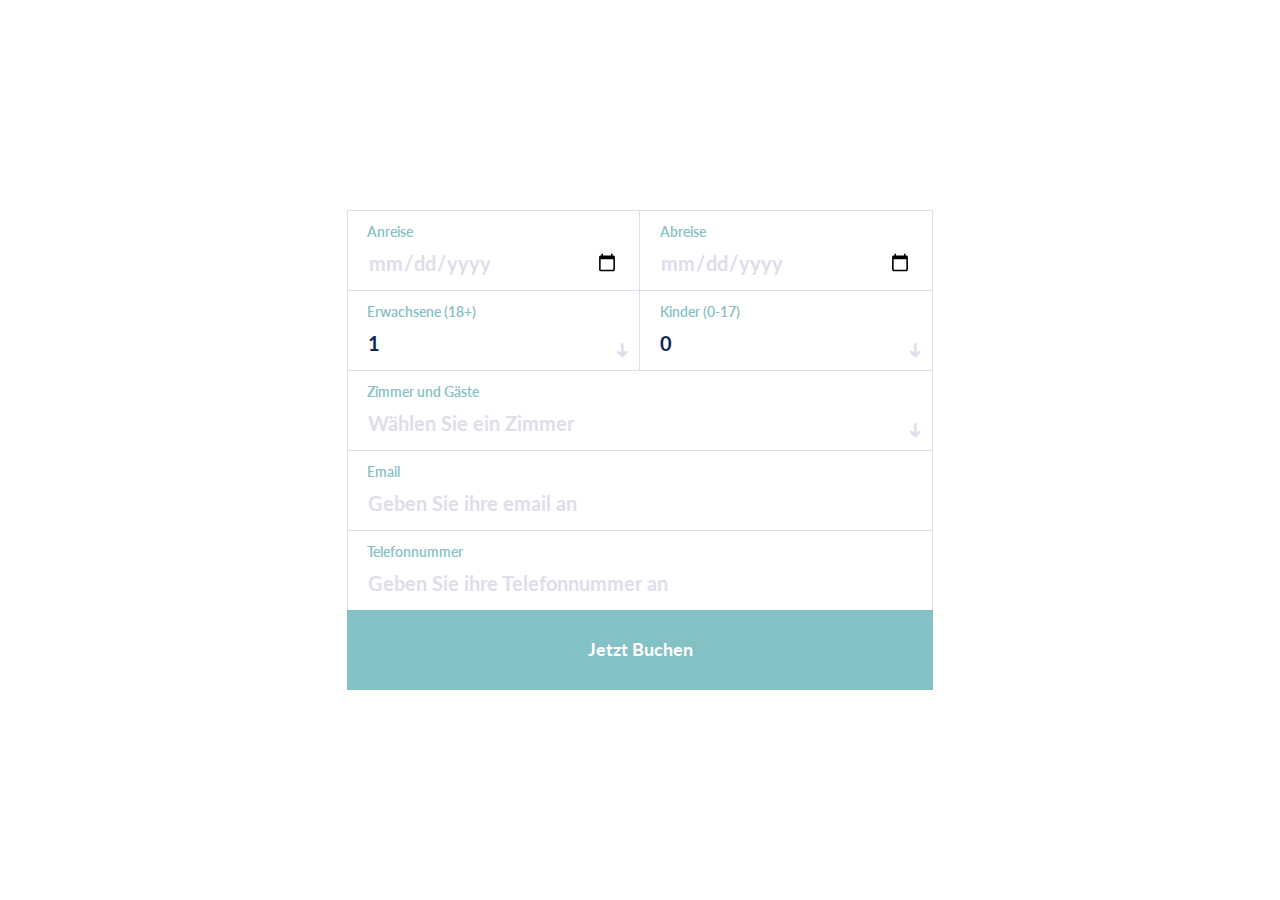
<file: kalender/template.html>
<!DOCTYPE html>
<html lang="en">

<head>
	<meta charset="utf-8">
	<meta http-equiv="X-UA-Compatible" content="IE=edge">
	<meta name="viewport" content="width=device-width, initial-scale=1">
	<!-- The above 3 meta tags *must* come first in the head; any other head content must come *after* these tags -->

	<title>Booking Form HTML Template</title>

	<!-- Google font -->
	<link href="https://fonts.googleapis.com/css?family=Lato:400,400i,700" rel="stylesheet">

	<!-- Bootstrap -->
	<link type="text/css" rel="stylesheet" href="css/bootstrap.min.css" />

	<!-- Custom stlylesheet -->
	<link type="text/css" rel="stylesheet" href="css/style.css" />

	<!-- HTML5 shim and Respond.js for IE8 support of HTML5 elements and media queries -->
	<!-- WARNING: Respond.js doesn't work if you view the page via file:// -->
	<!--[if lt IE 9]>
		  <script src="https://oss.maxcdn.com/html5shiv/3.7.3/html5shiv.min.js"></script>
		  <script src="https://oss.maxcdn.com/respond/1.4.2/respond.min.js"></script>
		<![endif]-->

</head>

<body>
	<div id="booking" class="section">
		<div class="section-center">
			<div class="container">
				<div class="row">
					<div class="booking-form">
						<form>
							<div class="row no-margin">
								<div class="col-sm-6">
									<div class="form-group">
										<span class="form-label">Anreise</span>
										<input class="form-control" type="date" required>
									</div>
								</div>
								<div class="col-sm-6">
									<div class="form-group">
										<span class="form-label">Abreise</span>
										<input class="form-control" type="date" required>
									</div>
								</div>
							</div>
							<div class="row no-margin">
								<div class="col-sm-6">
									<div class="form-group">
										<span class="form-label">Erwachsene (18+)</span>
										<select class="form-control">
											<option>1</option>
											<option>2</option>
											<option>3</option>
											<option>4</option>
											<option>5</option>
										</select>
										<span class="select-arrow"></span>
									</div>
								</div>
								<div class="col-sm-6">
									<div class="form-group">
										<span class="form-label">Kinder (0-17)</span>
										<select class="form-control">
											<option>0</option>
											<option>1</option>
											<option>2</option>
											<option>3</option>
											<option>4</option>
											<option>5</option>
										</select>
										<span class="select-arrow"></span>
									</div>
								</div>
							</div>
							<div class="form-group">
								<span class="form-label">Zimmer und Gäste</span>
								<select class="form-control" required>
									<option value="" selected hidden>Wählen Sie ein Zimmer</option>
									<option>Private Room (1 to 2 People)</option>
									<option>Family Room (1 to 4 People)</option>
								</select>
								<span class="select-arrow"></span>
							</div>
							<div class="form-group">
								<span class="form-label">Email</span>
								<input class="form-control" type="email" placeholder="Geben Sie ihre email an">
							</div>
							<div class="form-group">
								<span class="form-label">Telefonnummer</span>
								<input class="form-control" type="tel" placeholder="Geben Sie ihre Telefonnummer an">
							</div>
							<div class="form-btn">
								<a href="buchungerfolgreich.html">
								  <button class="submit-btn">Jetzt Buchen</button>
								</a>
							  </div>
						</form>
					</div>
				</div>
			</div>
		</div>
	</div>
</body><!-- This templates was made by Colorlib (https://colorlib.com) -->

</html>
</file>
<file: kalender/css/style.css>
.section {
	position: relative;
	height: 100vh;
}

.section .section-center {
	position: absolute;
	top: 50%;
	left: 0;
	right: 0;
	-webkit-transform: translateY(-50%);
	transform: translateY(-50%);
}

#booking {
	font-family: 'Lato', sans-serif;

}

.booking-form {
	max-width: 586px;
	width: 100%;
	margin: auto;
}

.booking-form .form-group {
	position: relative;
	margin-bottom: 0px;
}

.booking-form>form .row.no-margin {
	margin-right: 0px;
	margin-left: 0px;
}

.booking-form>form .row.no-margin [class*="col-"] {
	padding-right: 0px;
	padding-left: 0px;
}

.booking-form .form-control {
	background-color: #fff;
	height: 80px;
	padding: 25px 20px 0px;
	border-radius: 0px;
	-webkit-box-shadow: none;
	box-shadow: none;
	color: #0e2753;
	border: 1px solid #dddee9;
	border-bottom: 0px;
	font-size: 20px;
	font-weight: 700;
	-webkit-transition: 0.2s all;
	transition: 0.2s all;
}

.booking-form [class*="col-"]+[class*="col-"] .form-group .form-control {
	border-left: 0px;
}

.booking-form .form-control::-webkit-input-placeholder {
	color: #dddee9;
}

.booking-form .form-control:-ms-input-placeholder {
	color: #dddee9;
}

.booking-form .form-control::placeholder {
	color: #dddee9;
}

.booking-form .form-control:focus {
	background: #f9f9f9;
	-webkit-box-shadow: none;
	box-shadow: none;
}

.booking-form input[type="date"].form-control:invalid {
	color: #dddee9;
}

.booking-form select.form-control {
	-webkit-appearance: none;
	-moz-appearance: none;
	appearance: none;
}

.booking-form select.form-control:invalid {
	color: #dddee9;
}

.booking-form select.form-control option {
	color: #0e2753;
}

.booking-form select.form-control+.select-arrow {
	position: absolute;
	right: 0px;
	bottom: 4px;
	width: 32px;
	line-height: 32px;
	height: 32px;
	text-align: center;
	pointer-events: none;
	color: #dddee9;
	font-size: 20px;
}

.booking-form select.form-control+.select-arrow:after {
	content: '\279C';
	display: block;
	-webkit-transform: rotate(90deg);
	transform: rotate(90deg);
}

.booking-form .form-label {
	position: absolute;
	left: 20px;
	top: 10px;
	color: #84c1c5;
	font-weight: 600;
	line-height: 24px;
	font-style: normal;
	height: 24px;
	font-size: 14px;
}

.booking-form .submit-btn {
	color: #fff;
	background-color: #84c1c5;
	font-weight: 700;
	height: 80px;
	font-size: 18px;
	text-transform: capitalize;
	border: none;
	width: 100%;
}

@media only screen and (max-width: 767px) {
	.booking-form [class*="col-"]+[class*="col-"] .form-group .form-control {
		border-left: 1px solid #dddee9;
	}
}
</file>
